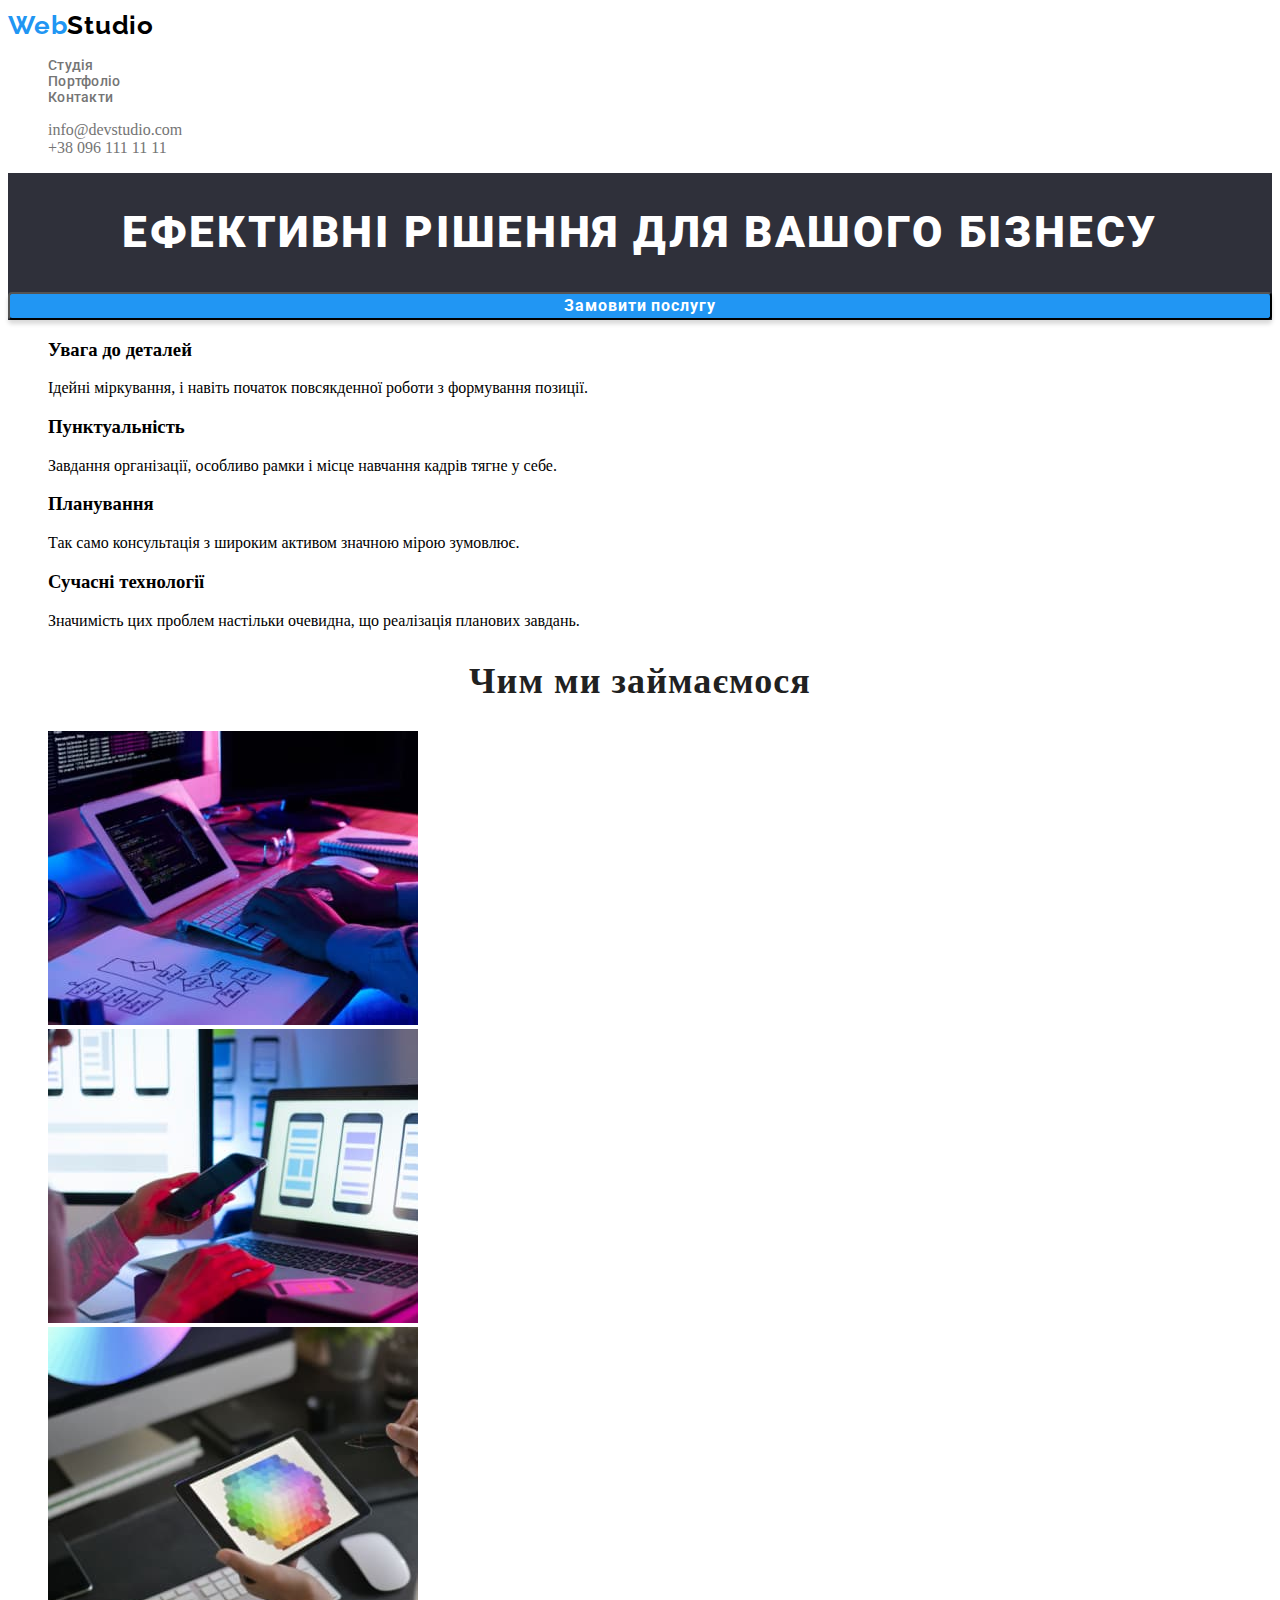
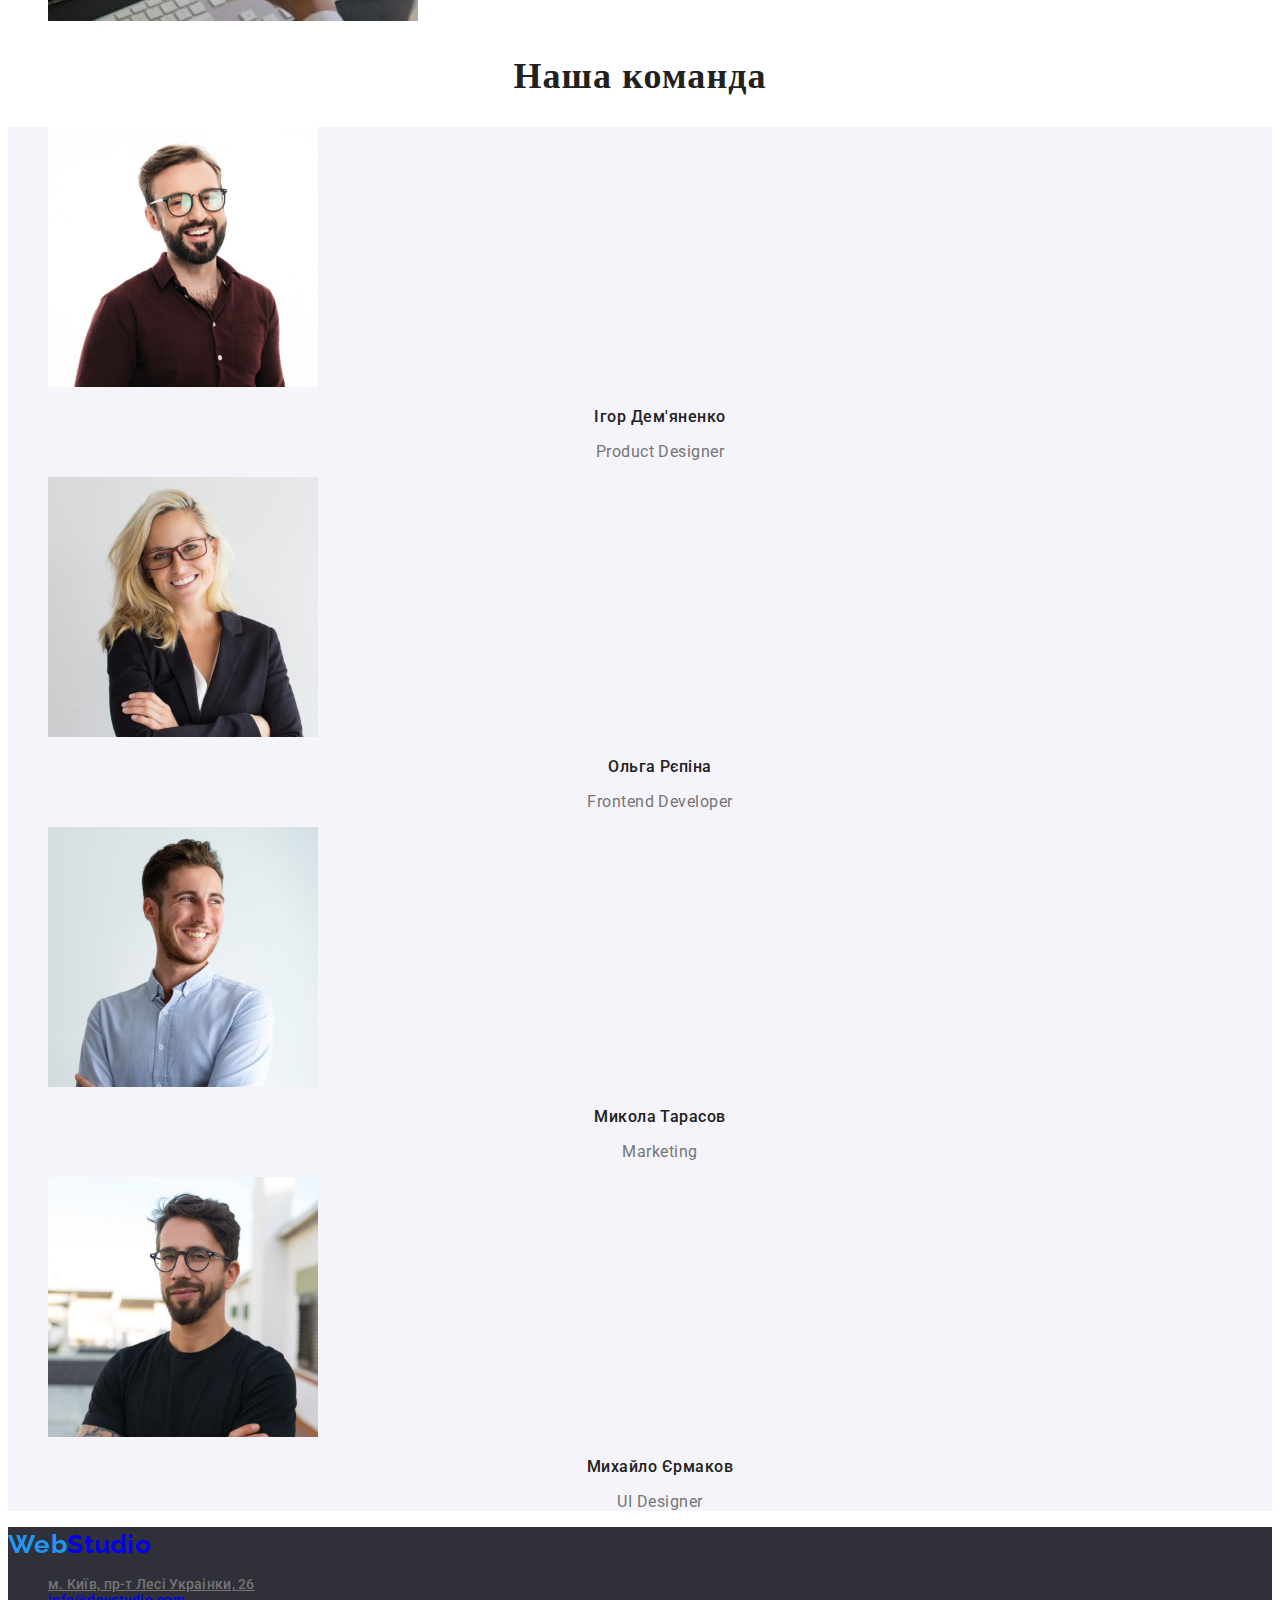
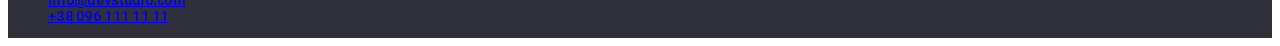
<file: index.html>
<!DOCTYPE html>
<html lang="uk">
  <head>
    <meta charset="UTF-8" />
    <title>WebStudio</title>
    <link rel="stylesheet" href="./css/styles.css" />
    <link rel="preconnect" href="https://fonts.googleapis.com" />
    <link rel="preconnect" href="https://fonts.gstatic.com" crossorigin />
    <link
      href="https://fonts.googleapis.com/css2?family=Raleway:wght@700&family=Roboto:wght@400;500;700;900&display=swap"
      rel="stylesheet"
    />
  </head>
  <body>
    <!--header-->
    <header class="main-header">
      <nav class="nav-header">
        <a class="page-logo" href="./index.html">
          <span class="logo">Web</span><span class="second-logo-header">Studio</span></a
        >

        <ul class="menu-nav list">
          <li class="menu-item">
            <a class="link current" href="#studio">Студія</a>
          </li>
          <li class="menu-item">
            <a class="link" href="./portfolio.html">Портфоліо</a>
          </li>
          <li class="menu-item">
            <a class="link" href="#kontacts">Контакти</a>
          </li>
        </ul>
      </nav>
      <ul class="menu-list, link">
        <li class="menu-item">
          <a class="mail-link, link" href="mailto:info@devstudio.com"
            >info@devstudio.com</a
          >
        </li>
        <li class="menu-item, link, list">
          <a class="contact-tel-number, link" href="tel:+380961111111"
            >+38 096 111 11 11</a
          >
        </li>
      </ul>
    </header>

    <main class="main-menu">
      <section class="main-section">
        <h1 class="main-title">Ефективні рішення для вашого бізнесу</h1>
        <button class="modal-open-button" type="button">
          Замовити послугу
        </button>
      </section>
      <section class="about-us">
        <h2 class="visually-hidden">Наші особливості</h2>
        <ul class="list">
          <li class="list">
            <h3 class="type-about, list">Увага до деталей</h3>
            <p class="info-about">
              Ідейні міркування, і навіть початок повсякденної роботи з
              формування позиції.
            </p>
          </li>
          <li>
            <h3 class="type-about, list">Пунктуальність</h3>
            <p class="info-about">
              Завдання організації, особливо рамки і місце навчання кадрів тягне
              у себе.
            </p>
          </li>
          <li>
            <h3 class="type-about, list">Планування</h3>
            <p class="info-about">
              Так само консультація з широким активом значною мірою зумовлює.
            </p>
          </li>
          <li>
            <h3 class="type-about, list">Сучасні технології</h3>
            <p class="info-about">
              Значимість цих проблем настільки очевидна, що реалізація планових
              завдань.
            </p>
          </li>
        </ul>
      </section>
      <section class="our-specification">
        <h2 class="second-tittle">Чим ми займаємося</h2>
        <ul class="list">
          <li>
            <img
              class="photo-description, list"
              src="./img/img-1.jpg"
              alt="Робочий процес написання коду"
              width="370"
            />
          </li>
          <li>
            <img
              class="photo-description, list"
              src="./img/img-2.jpg"
              alt="Робочий процес дизайн"
              width="370"
            />
          </li>
          <li>
            <img
              class="photo-description, list"
              src="./img/img-3.jpg"
              alt="Робочий процес візуальне оформлення"
              width="370"
            />
          </li>
        </ul>
      </section>
      <section>
        <h2 class="second-tittle">Наша команда</h2>
        <ul class="our-employees">
          <li class="list">
            <img
              class="portrait-teammates"
              src="./img/our_team/igor_demoanenko.jpg"
              alt="Портрет Ігоря Дем'яненка"
              width="270"
              height="260"
            />
            <h3 class="employees">Ігор Дем'яненко</h3>
            <p class="profession">Product Designer</p>
          </li>

          <li class="list">
            <img
              class="portrait-teammates"
              src="./img/our_team/olga_repina.jpg"
              alt="Портрет Ольги Рєпіної"
              width="270"
              height="260"
            />
            <h3 class="employees">Ольга Рєпіна</h3>
            <p class="profession">Frontend Developer</p>
          </li>

          <li class="list">
            <img
              class="portrait-teammates"
              src="./img/our_team/mikola_tarasov.jpg"
              alt="Портрет Миколи Тарасова"
              width="270"
              height="260"
            />
            <h3 class="employees">Микола Тарасов</h3>
            <p class="profession">Marketing</p>
          </li>

          <li class="list">
            <img
              class="portrait-teammates"
              src="./img/our_team/mikhailo_jermakov.jpg"
              alt="Портрет Михайла Єрмакова"
              width="270"
              height="260"
            />
            <h3 class="employees">Михайло Єрмаков</h3>
            <p class="profession">UI Designer</p>
          </li>
        </ul>
      </section>
    </main>
    <footer class="footer-menu menu-nav">
      <nav class="nav-footer">
        <a class="page-logo" href="./index.html">
          <span class="logo">Web</span><span class="second-logo-footer">Studio</span></a
        >
      <ul class="menu-item link">
        <li class="list">
          <a
            class="location"
            href="https://goo.gl/maps/CPtrU1FHBa2aNyZL9"
            target="_blank"
            rel="noopener noreferrer nofollow"
            >м. Київ, пр-т Лесі Украінки, 26</a
          >
        </li>
        <li class="link">
          <a class="mail-link, list" href="mailto:info@devstudio.com"
            >info@devstudio.com</a
          >
        </li>
        <li class="link, list">
          <a class="contact-tel-number" href="tel:+380961111111"
            >+38 096 111 11 11</a
          >
        </li>
      </ul>
    </footer>
  </body>
</html>
</file>
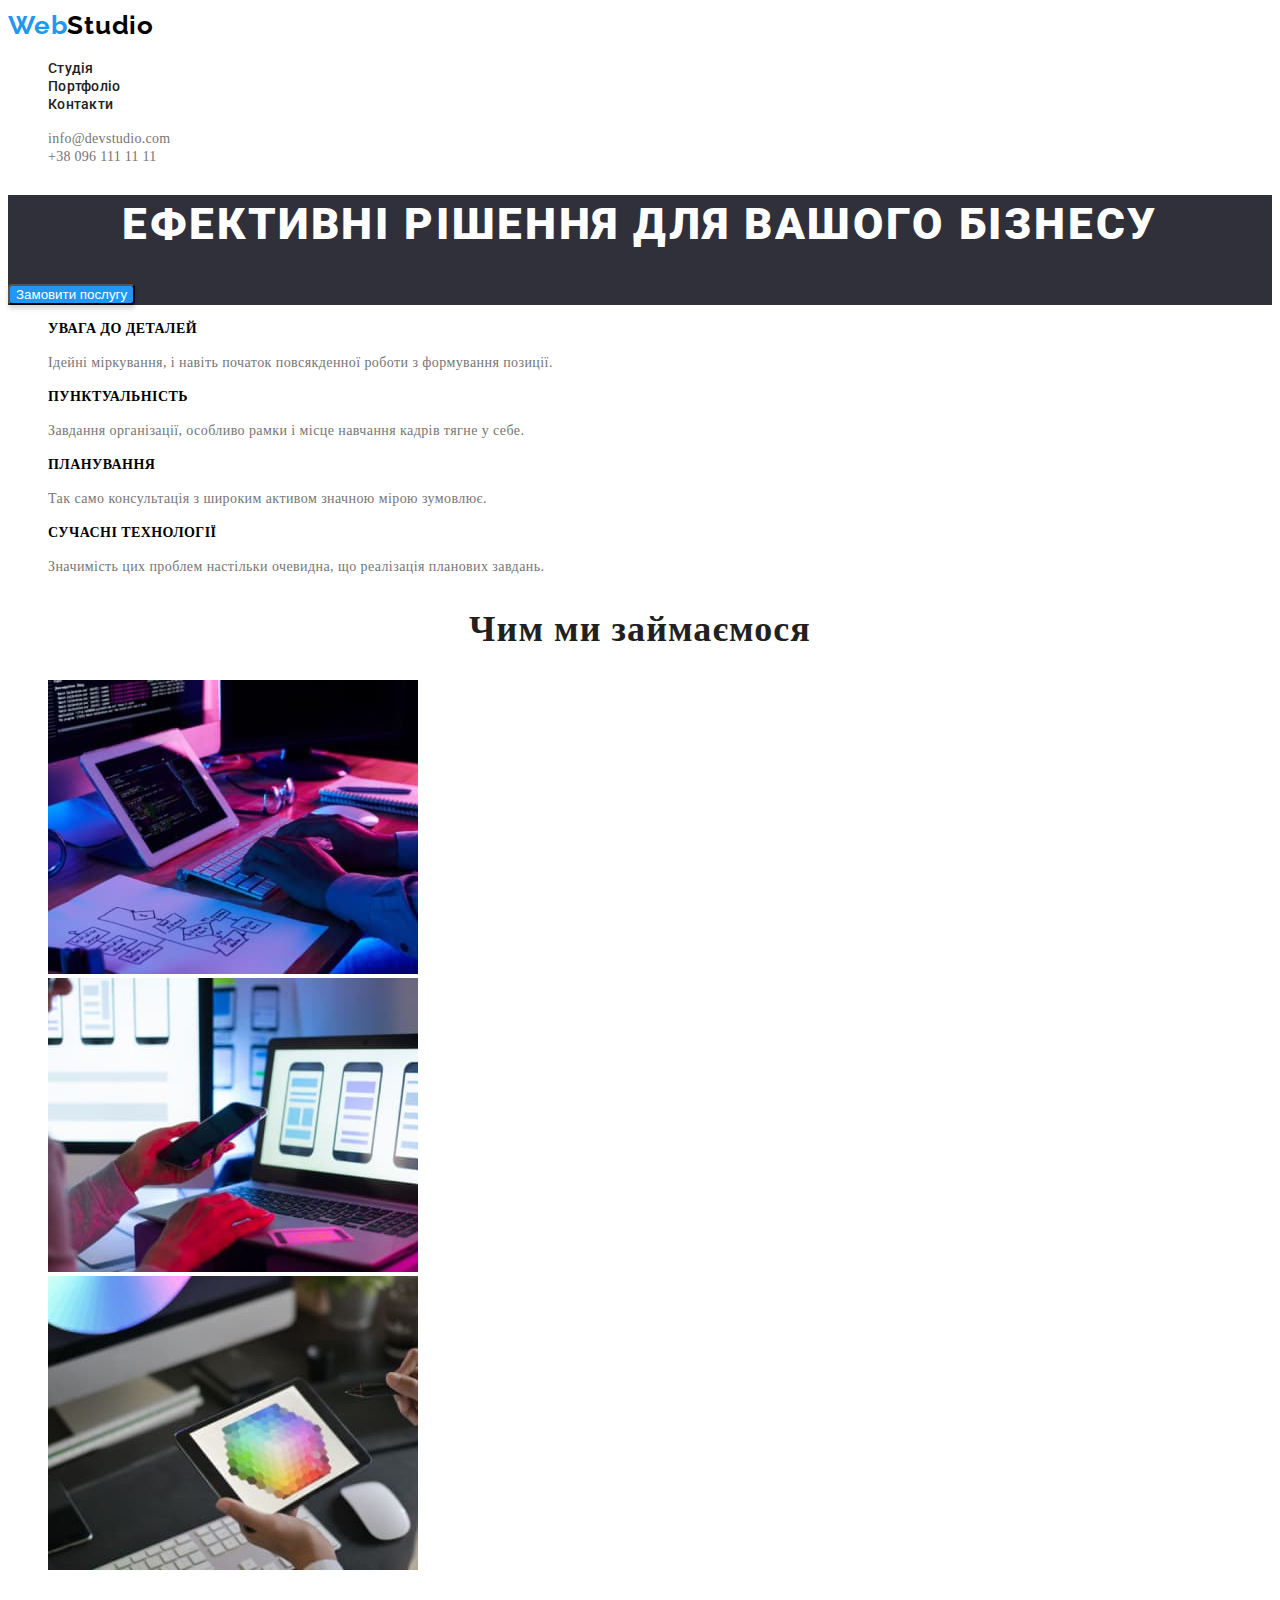
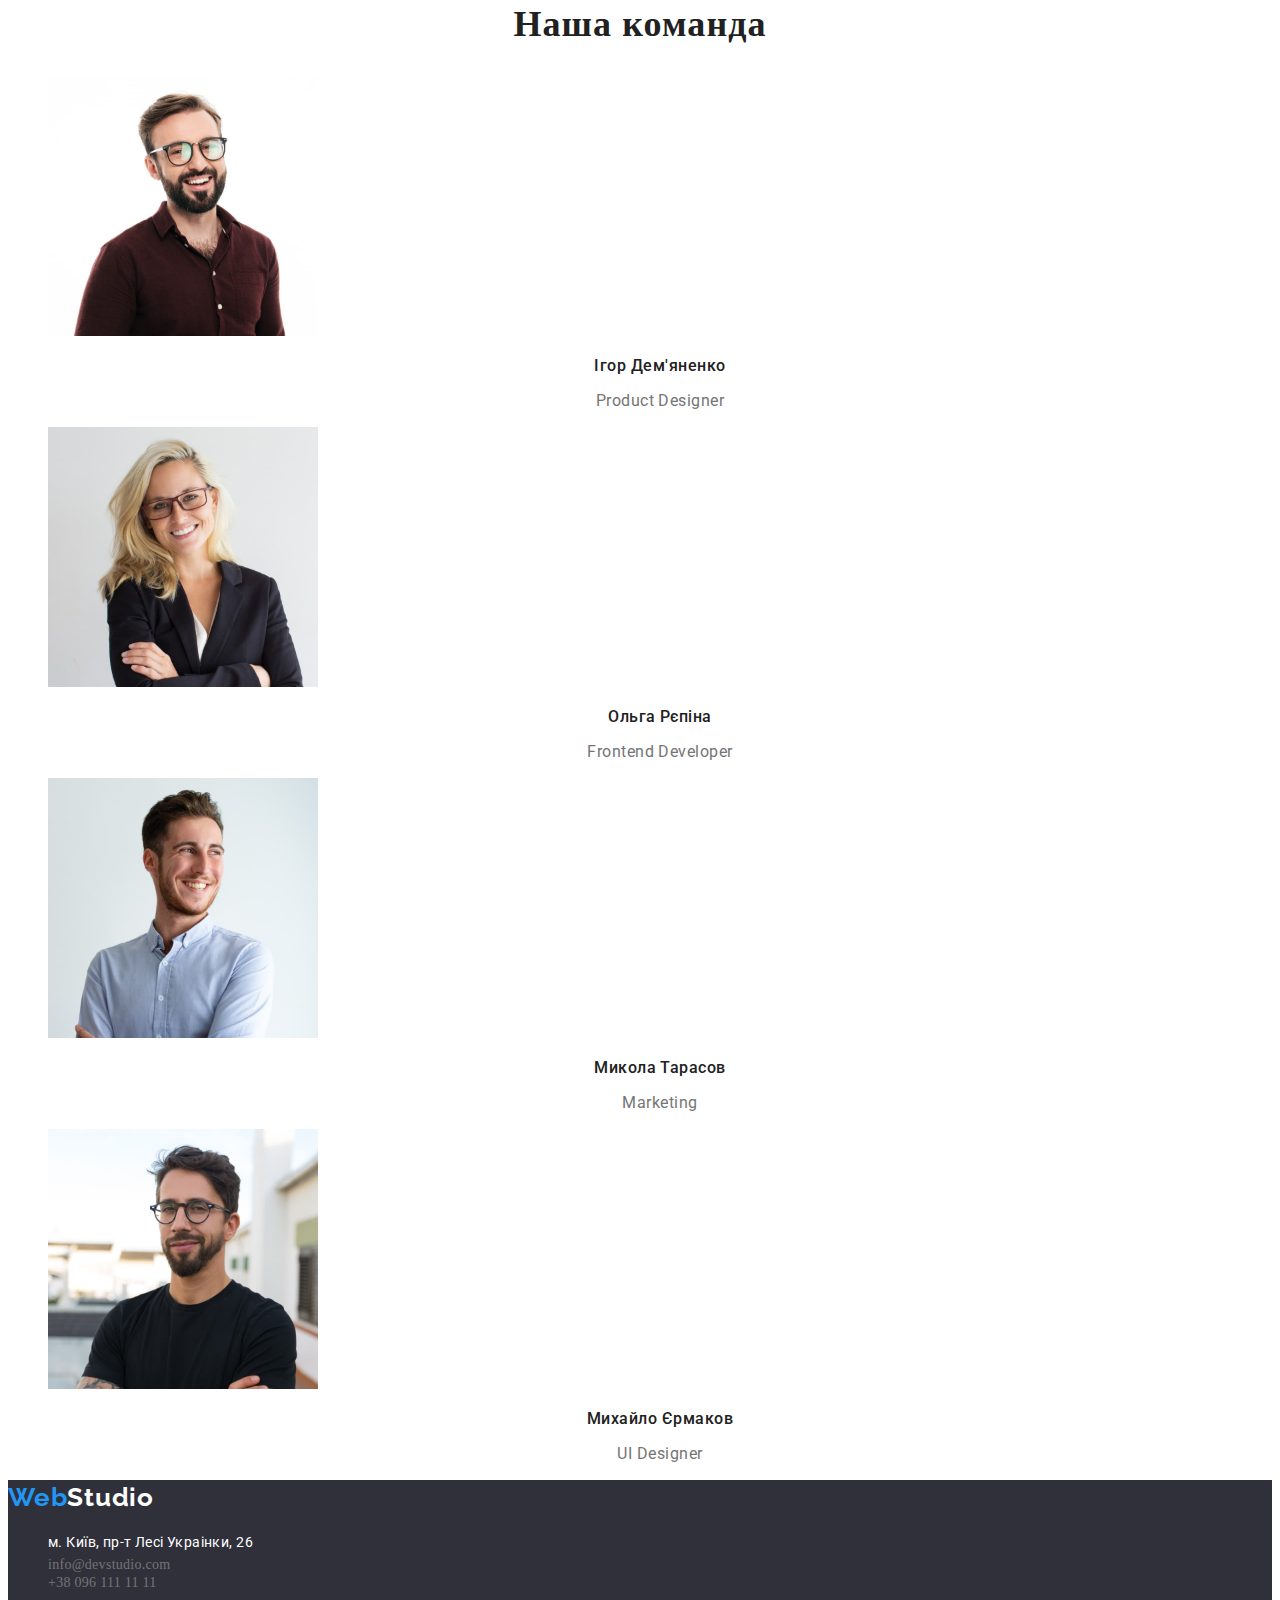
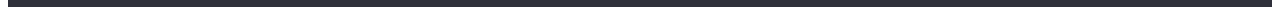
<file: homework1/index.html>
<!DOCTYPE html>
<html lang="uk">
  <head>
    <meta charset="UTF-8" />
    <title>WebStudio</title>
    <link rel="preconnect" href="https://fonts.googleapis.com" />
    <link rel="preconnect" href="https://fonts.gstatic.com" crossorigin />
    <link
      href="https://fonts.googleapis.com/css2?family=Raleway:wght@700&family=Roboto:wght@400;500;700;900&display=swap"
      rel="stylesheet"
    />
    <link rel="stylesheet" href="./css/styles.css" />
  </head>
  <body>
    <!--header-->
    <header class="main-header">
      <nav class="nav-header">
        <a class="page-logo" href="./index.html">
          <span class="logo">Web</span><span class="second-logo-header">Studio</span></a
        >

        <ul class="list">
          <li class="menu-item">
            <a class="link menu-nav" href="./index.html">Студія</a>
          </li>
          <li class="menu-item">
            <a class="link menu-nav current" href="./portfolio.html">Портфоліо</a>
          </li>
          <li class="menu-item">
            <a class="link menu-nav" href="#kontacts">Контакти</a>
          </li>
        </ul>
      </nav>
      <ul class="link">
        <li class="menu-item">
          <a class="mail-link link" href="mailto:info@devstudio.com"
            >info@devstudio.com</a
          >
        </li>
        <li class="menu-item link list">
          <a class="mail-link link" href="tel:+380961111111"
            >+38 096 111 11 11</a
          >
        </li>
      </ul>
    </header>

    <main class="main-menu">
      <section class="main-section">
        <h1 class="main-title">Ефективні рішення для вашого бізнесу</h1>
        <button class="modal-open-button" type="button">
          Замовити послугу
        </button>
      </section>
      <section class="about-us">
        <h2 class="visually-hidden">Наші особливості</h2>
        <ul class="list">
          <li class="list">
            <h3 class="type-about list">Увага до деталей</h3>
            <p class="info-about">
              Ідейні міркування, і навіть початок повсякденної роботи з
              формування позиції.
            </p>
          </li>
          <li>
            <h3 class="type-about list">Пунктуальність</h3>
            <p class="info-about">
              Завдання організації, особливо рамки і місце навчання кадрів тягне
              у себе.
            </p>
          </li>
          <li>
            <h3 class="type-about list">Планування</h3>
            <p class="info-about">
              Так само консультація з широким активом значною мірою зумовлює.
            </p>
          </li>
          <li>
            <h3 class="type-about list">Сучасні технології</h3>
            <p class="info-about">
              Значимість цих проблем настільки очевидна, що реалізація планових
              завдань.
            </p>
          </li>
        </ul>
      </section>
      <section class="our-specification">
        <h2 class="second-tittle">Чим ми займаємося</h2>
        <ul class="list">
          <li class="photo-back">
            <img
              class="photo-description list"
              src="./img/img-1.jpg"
              alt="Робочий процес написання коду"
              width="370"
            />
          </li>
          <li class="photo-back">
            <img
              class="photo-description list"
              src="./img/img-2.jpg"
              alt="Робочий процес дизайн"
              width="370"
            />
          </li>
          <li class="photo-back">
            <img
              class="photo-description list"
              src="./img/img-3.jpg"
              alt="Робочий процес візуальне оформлення"
              width="370"
            />
          </li>
        </ul>
      </section>
      <section>
        <h2 class="second-tittle">Наша команда</h2>
        <ul class="our-employees">
          <li class="list">
            <img
              class="portrait-teammates"
              src="./img/our_team/igor_demoanenko.jpg"
              alt="Портрет Ігоря Дем'яненка"
              width="270"
              height="260"
            />
            <h3 class="employees">Ігор Дем'яненко</h3>
            <p class="profession">Product Designer</p>
          </li>

          <li class="list">
            <img
              class="portrait-teammates"
              src="./img/our_team/olga_repina.jpg"
              alt="Портрет Ольги Рєпіної"
              width="270"
              height="260"
            />
            <h3 class="employees">Ольга Рєпіна</h3>
            <p class="profession">Frontend Developer</p>
          </li>

          <li class="list">
            <img
              class="portrait-teammates"
              src="./img/our_team/mikola_tarasov.jpg"
              alt="Портрет Миколи Тарасова"
              width="270"
              height="260"
            />
            <h3 class="employees">Микола Тарасов</h3>
            <p class="profession">Marketing</p>
          </li>

          <li class="list">
            <img
              class="portrait-teammates"
              src="./img/our_team/mikhailo_jermakov.jpg"
              alt="Портрет Михайла Єрмакова"
              width="270"
              height="260"
            />
            <h3 class="employees">Михайло Єрмаков</h3>
            <p class="profession">UI Designer</p>
          </li>
        </ul>
      </section>
    </main>
    <footer class="footer-menu">
        <a class="page-logo" href="./index.html">
          <span class="logo">Web</span><span class="second-logo-footer">Studio</span></a
        >
      <ul class="list">
        <li class="">
          <a
            class="location link"
            href="https://goo.gl/maps/CPtrU1FHBa2aNyZL9"
            target="_blank"
            rel="noopener noreferrer nofollow"
            >м. Київ, пр-т Лесі Украінки, 26</a
          >
        </li>
        <li class="">
          <a class="mail-link link" href="mailto:info@devstudio.com"
            >info@devstudio.com</a
          >
        </li>
        <li class="menu-item">
          <a class="mail-link link" href="tel:+380961111111"
            >+38 096 111 11 11</a
          >
        </li>
      </ul>
    </footer>
  </body>
</html>
</file>
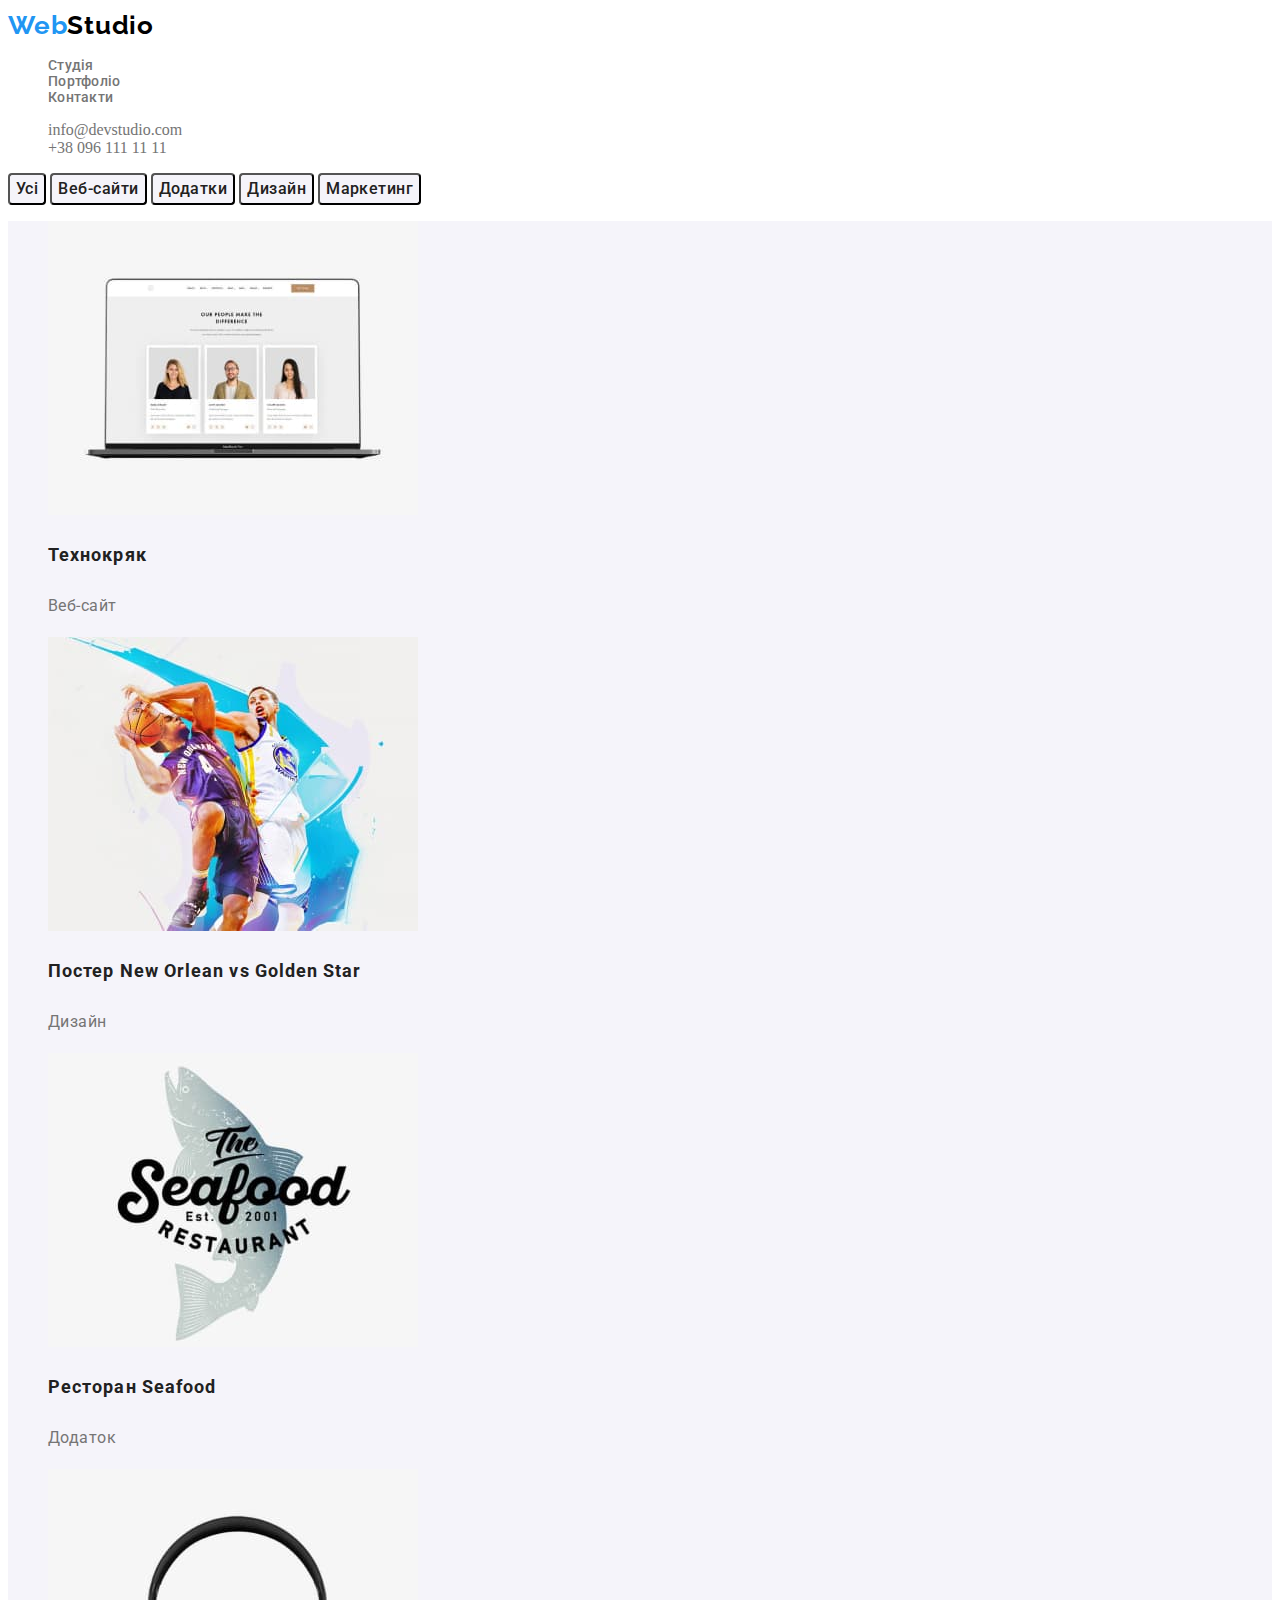
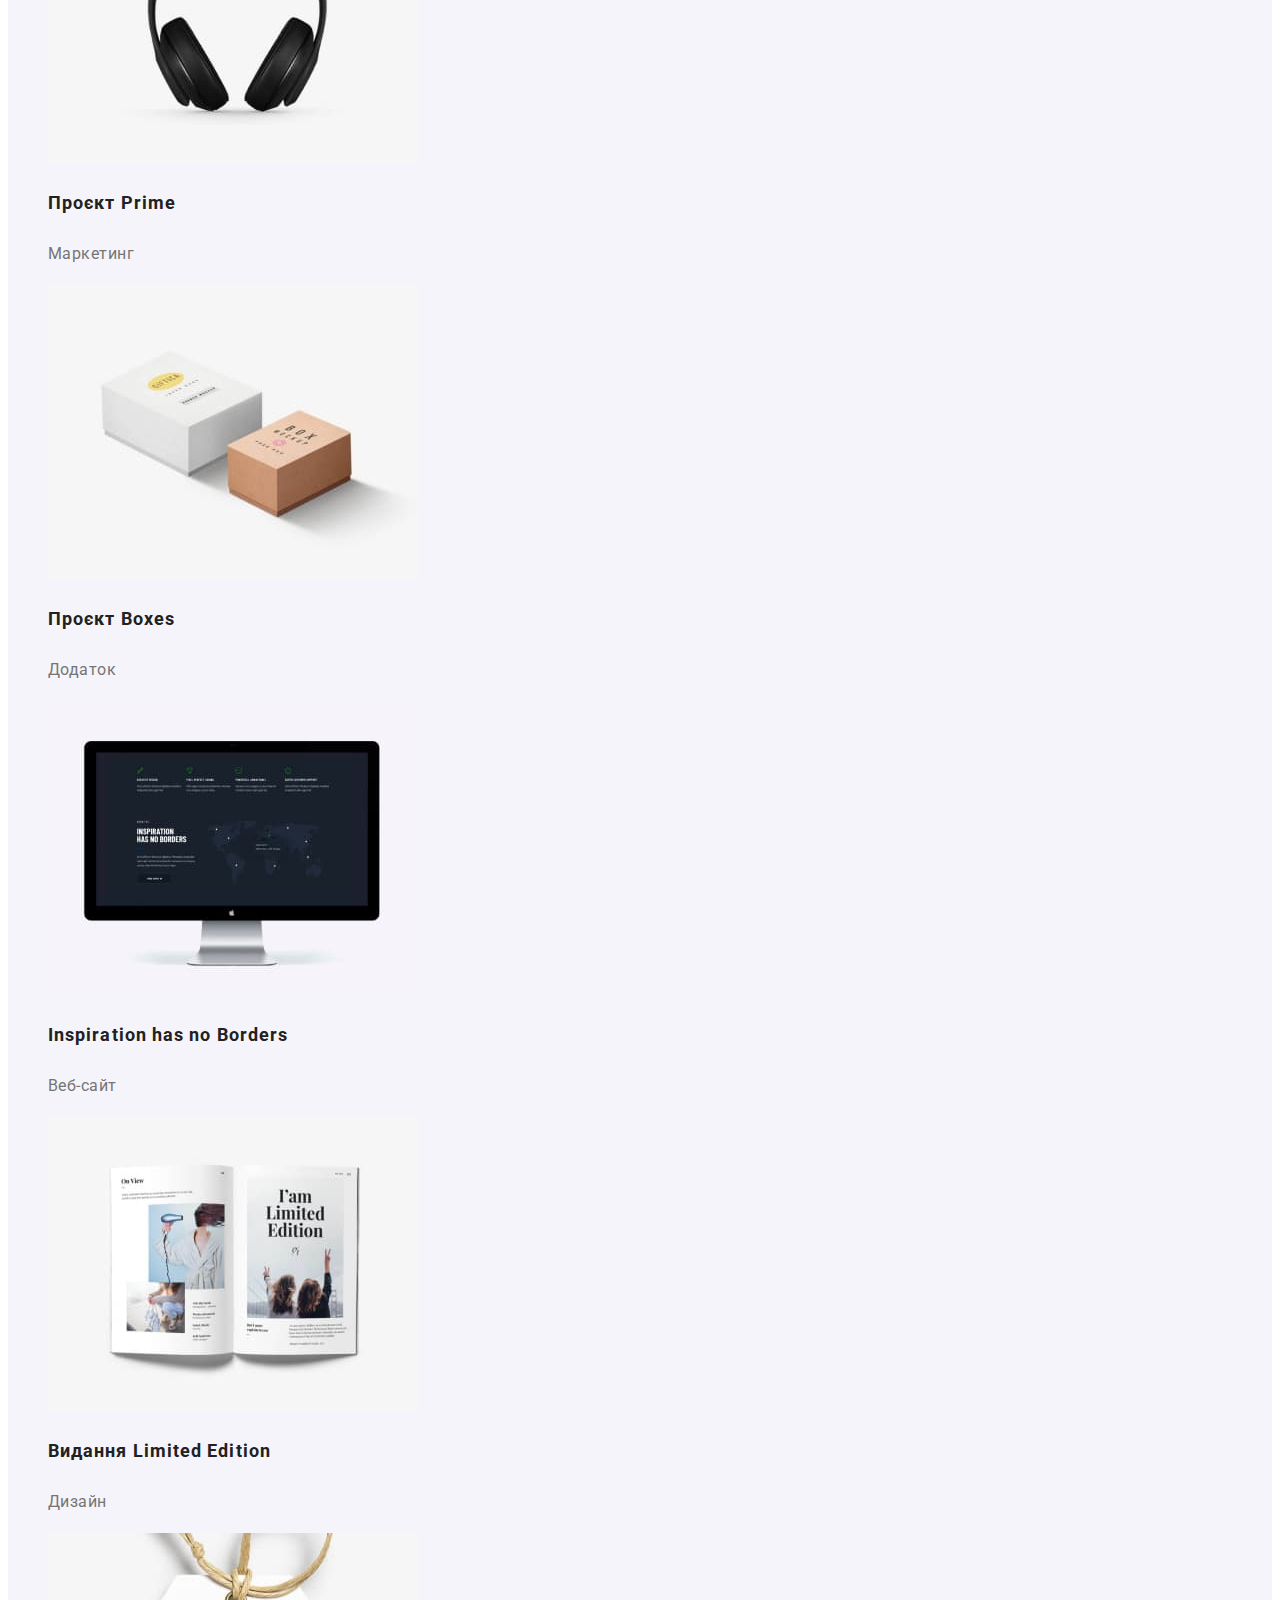
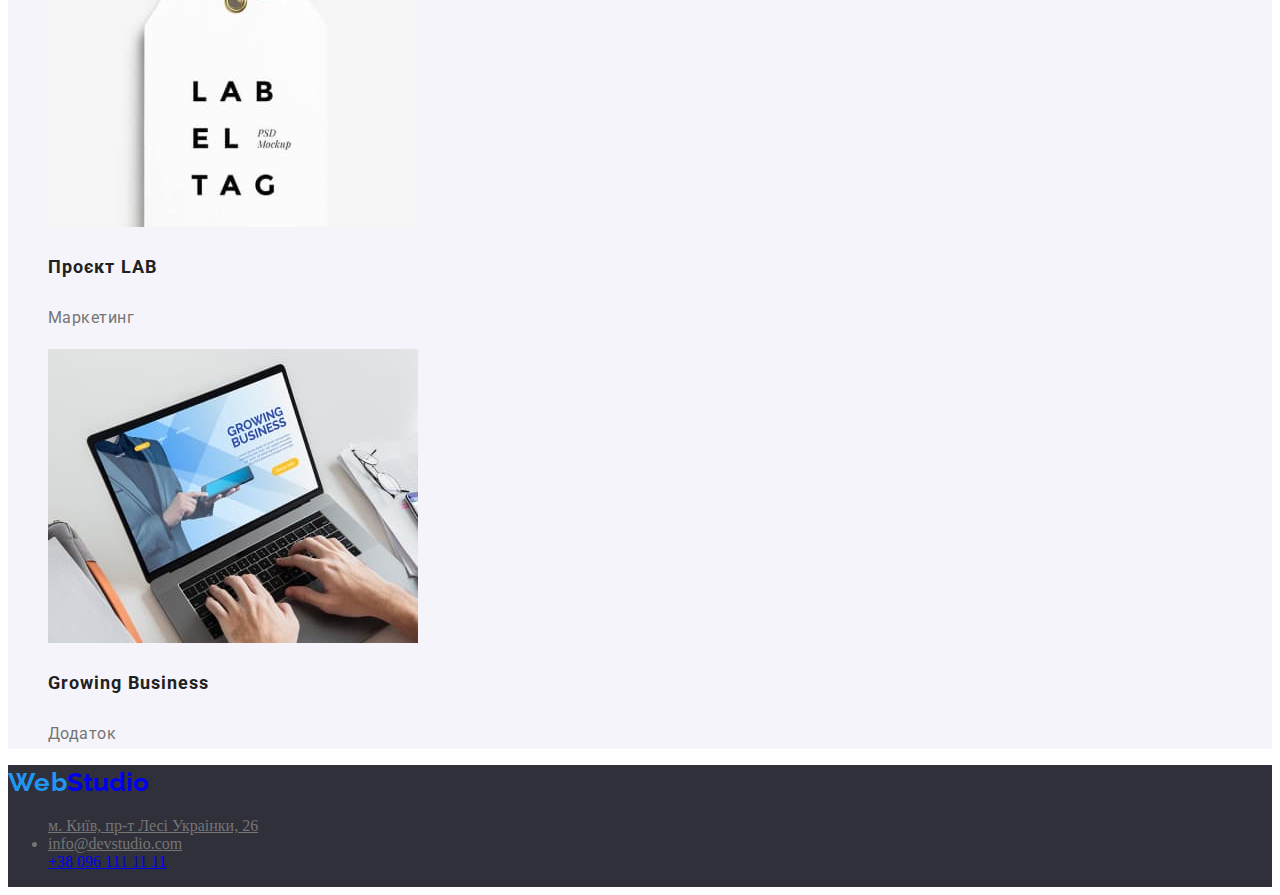
<file: portfolio.html>
<!DOCTYPE html>
<html lang="uk">
<head>
    <meta charset="UTF-8">
    <meta http-equiv="X-UA-Compatible" content="IE=edge">
    <meta name="viewport" content="width=device-width, initial-scale=1.0">
    <title>Portfolio</title>
    <link rel="stylesheet" href="./css/styles.css" />
    <link rel="preconnect" href="https://fonts.googleapis.com" />
    <link rel="preconnect" href="https://fonts.gstatic.com" crossorigin />
    <link
      href="https://fonts.googleapis.com/css2?family=Raleway:wght@700&family=Roboto:wght@400;500;700;900&display=swap"
      rel="stylesheet"
    />
</head>
<body>
     <!--header-->
     <header class="main-header">
        <nav class="nav-header">
          <a class="page-logo" href="./index.html">
            <span class="logo">Web</span><span class="second-logo-header">Studio</span></a
          >
  
          <ul class="menu-nav list">
            <li class="menu-item">
              <a class="link" href="./index.html">Студія</a>
            </li>
            <li class="menu-item">
              <a class="link current" href="./portfolio.html">Портфоліо</a>
            </li>
            <li class="menu-item">
              <a class="link" href="#kontacts">Контакти</a>
            </li>
          </ul>
        </nav>
        <ul class="menu-list, link">
          <li class="menu-item">
            <a class="mail-link, link" href="mailto:info@devstudio.com"
              >info@devstudio.com</a
            >
          </li>
          <li class="menu-item, link, list">
            <a class="contact-tel-number, link" href="tel:+380961111111"
              >+38 096 111 11 11</a
            >
          </li>
        </ul>
      </header>
<main>
<button class="nav-button" type="button">Усі</button>
<button class="nav-button" type="button">Веб-сайти</button>
<button class="nav-button" type="button">Додатки</button>
<button class="nav-button" type="button">Дизайн</button>
<button class="nav-button" type="button">Маркетинг</button>

<section>
<ul class="list our-employees">
<li class="">
<img class="img" src="./img/portfolio/portfolio-1.jpg" alt="Технокряк">
<h3 class="class-title">Технокряк</h3>
<p class="descr">Веб-сайт</p>
</li>
<li>
<img class="img" src="./img/portfolio/portfolio-2.jpg" alt="Постер New Orlean vs Golden Star">
<h3 class="class-title">Постер New Orlean vs Golden Star</h3>
<p class="descr">Дизайн</p>
</li>
<li>
<img class="img" src="./img/portfolio/portfolio-3.jpg" alt="Ресторан Seafood">
<h3 class="class-title">Ресторан Seafood</h3>
<p class="descr">Додаток</p>
</li>
<li>
<img class="img" src="./img/portfolio/portfolio-4.jpg" alt="Навушники">
<h3 class="class-title">Проєкт Prime</h3>
<p class="descr">Маркетинг</p>
</li>
<li>
<img class="img" src="./img/portfolio/portfolio-5.jpg" alt="Коробки">
<h3 class="class-title">Проєкт Boxes</h3>
<p class="descr">Додаток</p>
</li>
<li>
<img class="img" src="./img/portfolio/portfolio-6.jpg" alt="Комп'ютер з картою світу">
<h3 class="class-title">Inspiration has no Borders</h3>
<p class="descr">Веб-сайт</p>
</li>
<li>
<img class="img" src="./img/portfolio/portfolio-7.jpg" alt="Відкрита книга">
<h3 class="class-title">Видання Limited Edition</h3>
<p class="descr">Дизайн</p>
</li>
<li>
<img class="img" src="./img/portfolio/portfolio-8.jpg" alt="Бірка">
<h3 class="class-title">Проєкт LAB</h3>
<p class="descr">Маркетинг</p>
</li>
<li>
<img class="img" src="./img/portfolio/portfolio-9.jpg" alt="Робота на ноутбуці">
<h3 class="class-title">Growing Business</h3>
<p class="descr">Додаток</p>
</li>
</ul>

</section>

</main>

</body>
<footer class="footer-menu">
    <nav class="nav-header">
        <a class="page-logo" href="./index.html">
          <span class="logo">Web</span><span class="second-logo-footer">Studio</span></a
        >
    <ul>
      <li class="link, list">
        <a
          class="location"
          href="https://goo.gl/maps/CPtrU1FHBa2aNyZL9"
          target="_blank"
          rel="noopener noreferrer nofollow"
          >м. Київ, пр-т Лесі Украінки, 26</a
        >
      </li>
      <li class="link">
        <a class="mail-link list" href="mailto:info@devstudio.com"
          >info@devstudio.com</a
        >
      </li>
      <li class="link, list">
        <a class="contact-tel-number" href="tel:+380961111111"
          >+38 096 111 11 11</a
        >
      </li>
    </ul>
  </footer>
</html>
</file>
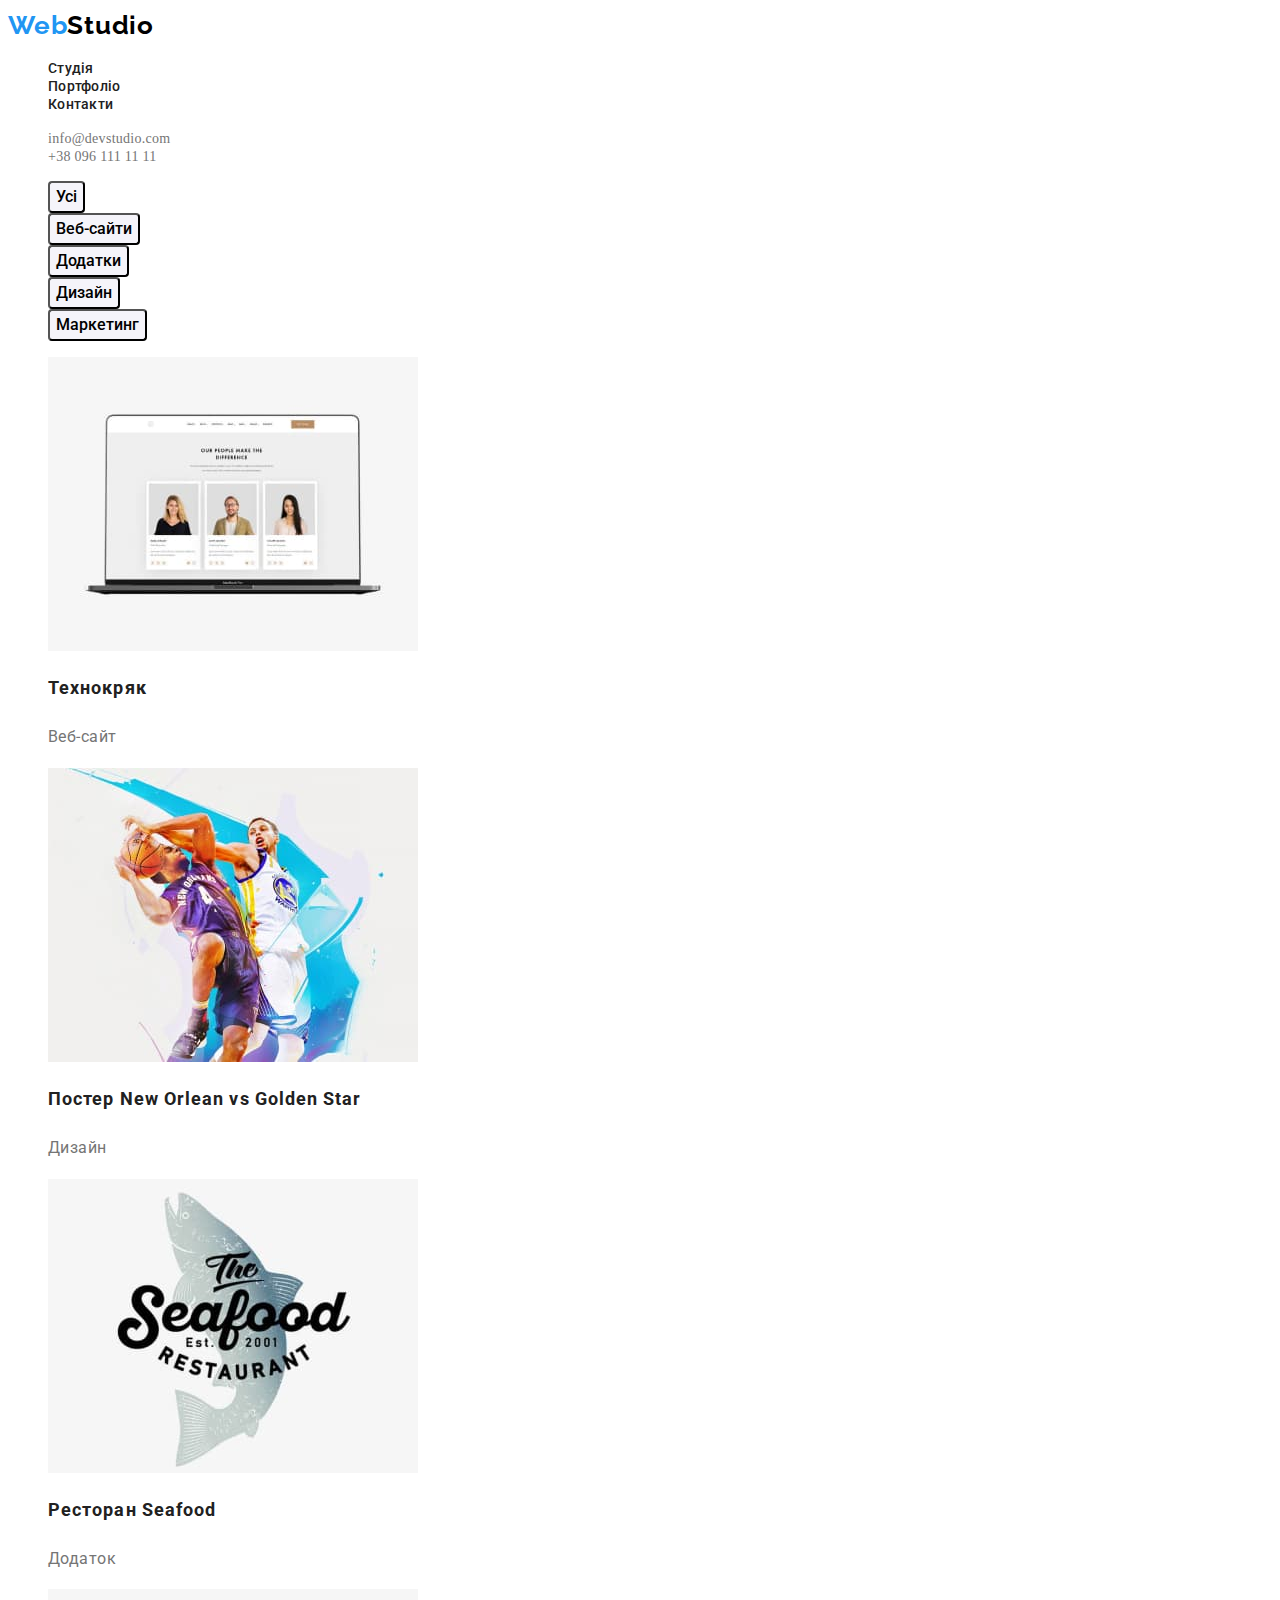
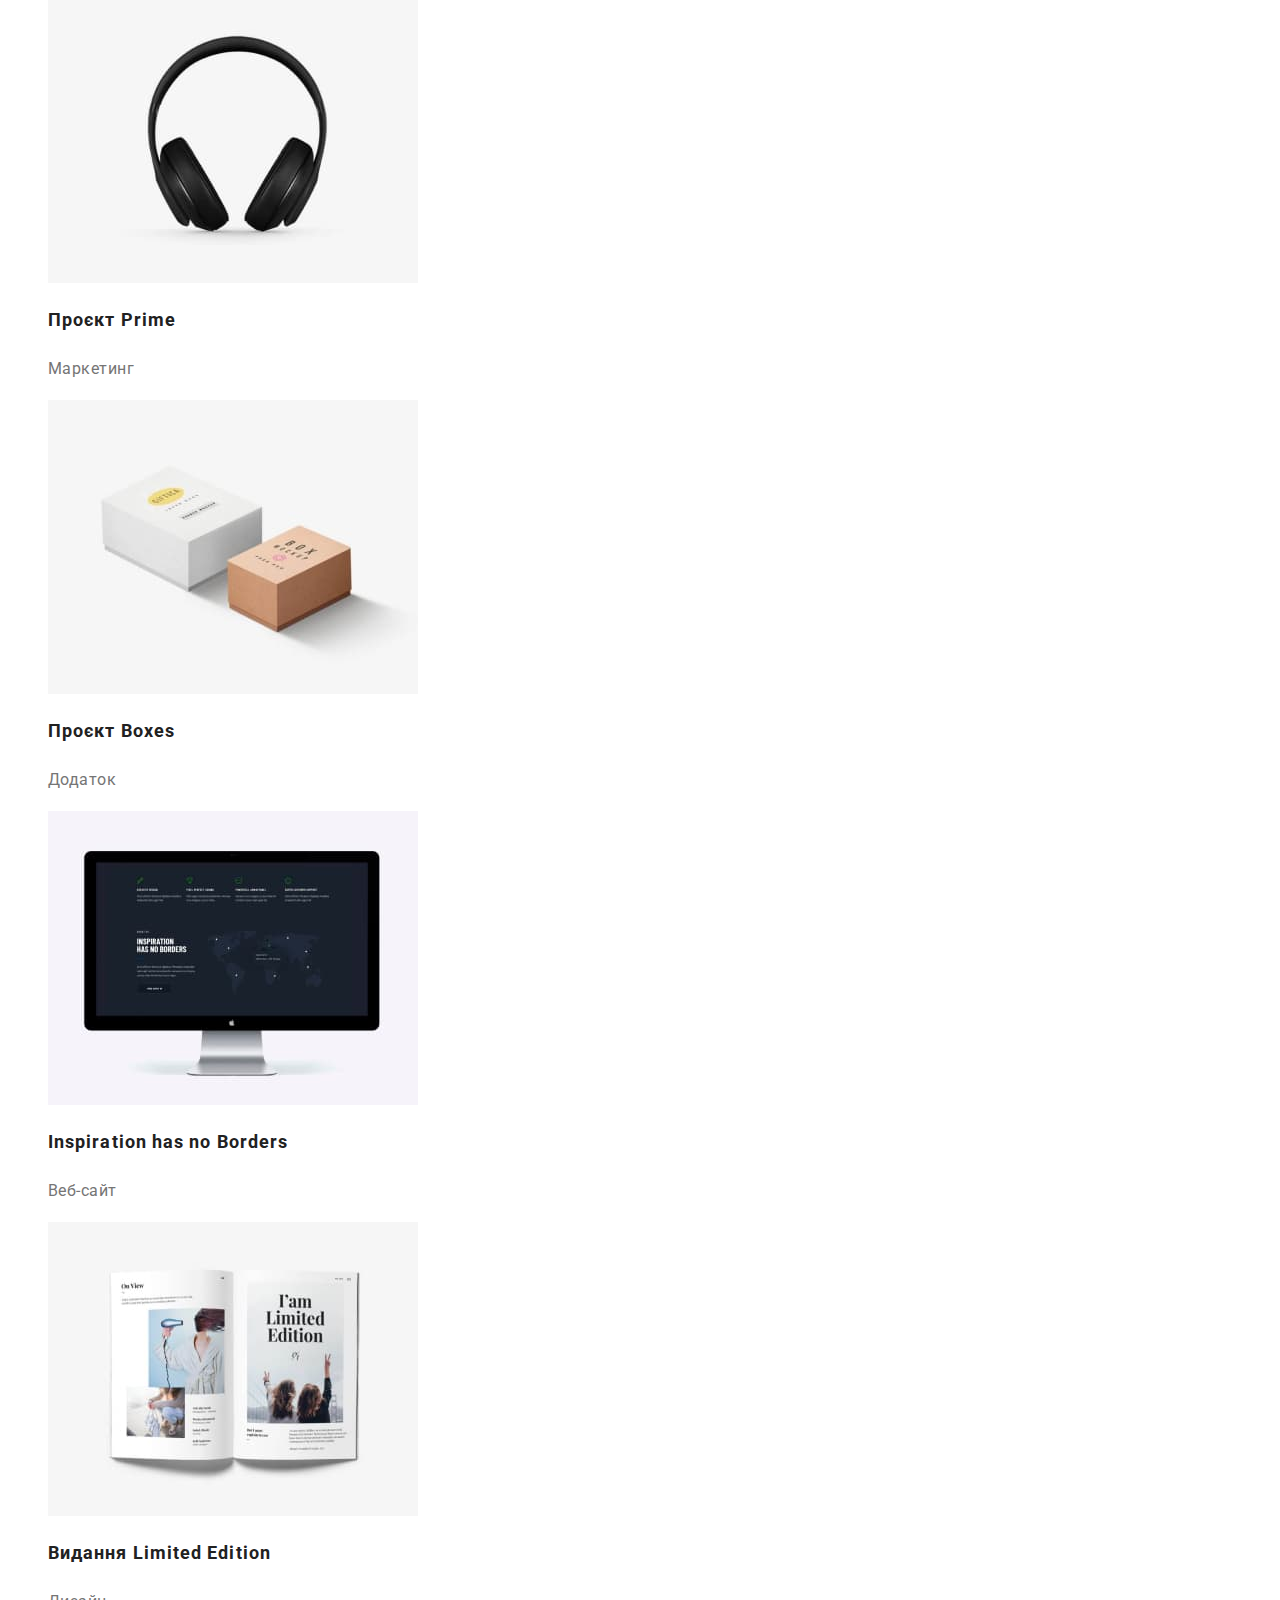
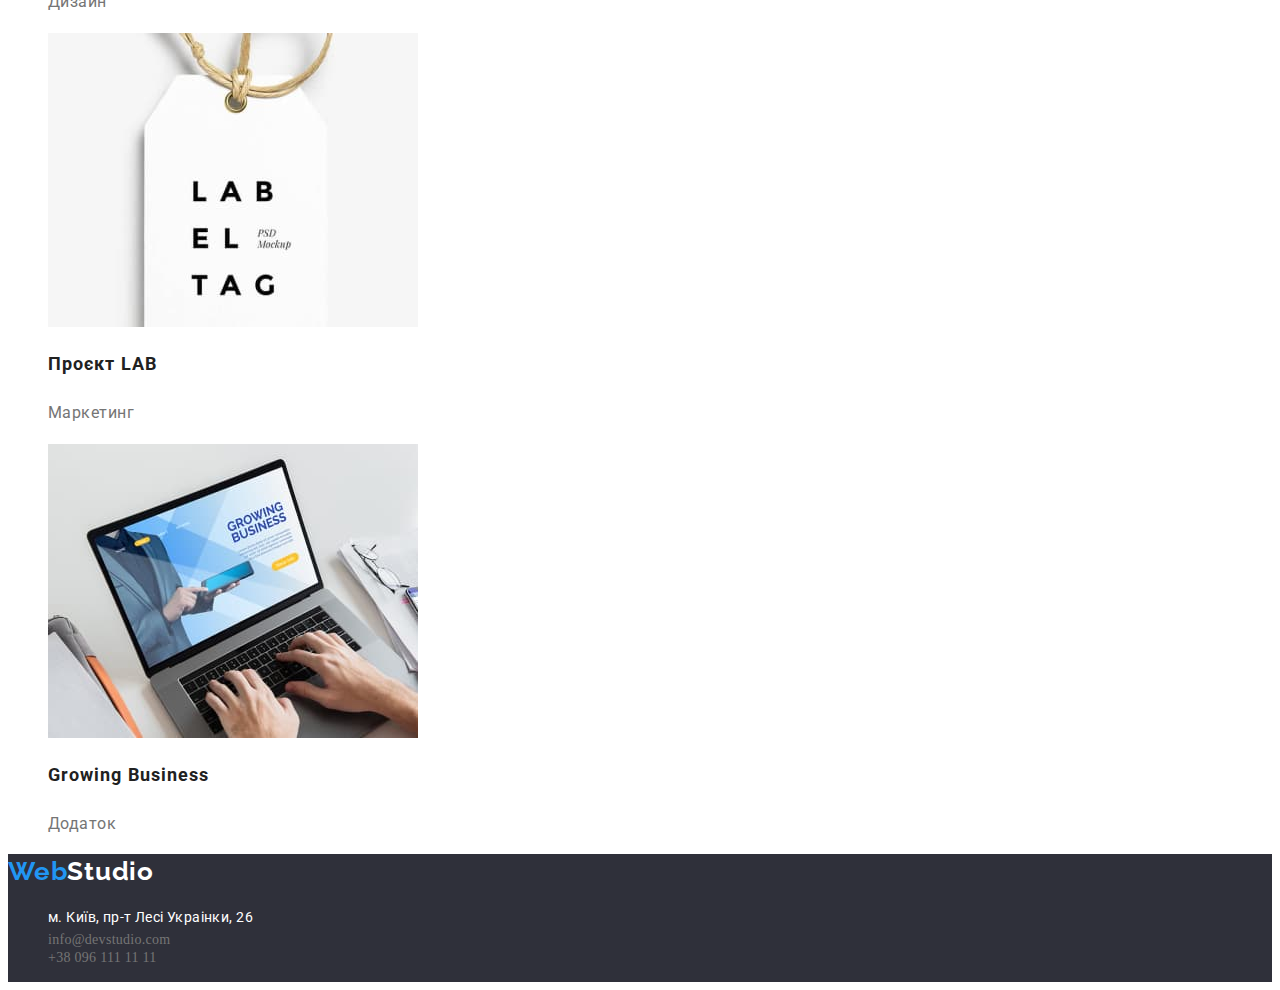
<file: homework1/portfolio.html>
<!DOCTYPE html>
<html lang="uk">
<head>
    <meta charset="UTF-8">
    <meta http-equiv="X-UA-Compatible" content="IE=edge">
    <meta name="viewport" content="width=device-width, initial-scale=1.0">
    <title>Portfolio</title>
    <link rel="preconnect" href="https://fonts.googleapis.com" />
    <link rel="preconnect" href="https://fonts.gstatic.com" crossorigin />
    <link
      href="https://fonts.googleapis.com/css2?family=Raleway:wght@700&family=Roboto:wght@400;500;700;900&display=swap"
      rel="stylesheet"
    />
    <link rel="stylesheet" href="./css/styles.css" />
</head>
<body>
     <!--header-->
     <header class="main-header">
      <nav class="nav-header">
        <a class="page-logo" href="./index.html">
          <span class="logo">Web</span><span class="second-logo-header">Studio</span></a
        >

        <ul class="list">
          <li class="menu-item">
            <a class="link menu-nav" href="./index.html">Студія</a>
          </li>
          <li class="menu-item">
            <a class="link menu-nav current" href="./portfolio.html">Портфоліо</a>
          </li>
          <li class="menu-item">
            <a class="link menu-nav" href="#kontacts">Контакти</a>
          </li>
        </ul>
      </nav>
      <ul class="link">
        <li class="menu-item">
          <a class="mail-link link" href="mailto:info@devstudio.com"
            >info@devstudio.com</a
          >
        </li>
        <li class="menu-item link list">
          <a class="mail-link link" href="tel:+380961111111"
            >+38 096 111 11 11</a
          >
        </li>
      </ul>
    </header>
<main>
  <section>
    <h1 class="visually-hidden">Portfolio</h1>
    <ul class="list">
<li><button class="nav-button" type="button">Усі</button></li>
<li><button class="nav-button" type="button">Веб-сайти</button></li>
<li><button class="nav-button" type="button">Додатки</button></li>
<li><button class="nav-button" type="button">Дизайн</button></li>
<li><button class="nav-button" type="button">Маркетинг</button></li>
    </ul>


<ul class="list our-employees">
<li class="">
<img class="img" src="./img/portfolio/portfolio-1.jpg" alt="Технокряк">
<h2 class="class-title">Технокряк</h3>
<p class="descr">Веб-сайт</p>
</li>
<li>
<img class="img" src="./img/portfolio/portfolio-2.jpg" alt="Постер New Orlean vs Golden Star">
<h2 class="class-title">Постер New Orlean vs Golden Star</h3>
<p class="descr">Дизайн</p>
</li>
<li>
<img class="img" src="./img/portfolio/portfolio-3.jpg" alt="Ресторан Seafood">
<h2 class="class-title">Ресторан Seafood</h3>
<p class="descr">Додаток</p>
</li>
<li>
<img class="img" src="./img/portfolio/portfolio-4.jpg" alt="Навушники">
<h2 class="class-title">Проєкт Prime</h3>
<p class="descr">Маркетинг</p>
</li>
<li>
<img class="img" src="./img/portfolio/portfolio-5.jpg" alt="Коробки">
<h2 class="class-title">Проєкт Boxes</h3>
<p class="descr">Додаток</p>
</li>
<li>
<img class="img" src="./img/portfolio/portfolio-6.jpg" alt="Комп'ютер з картою світу">
<h2 class="class-title">Inspiration has no Borders</h3>
<p class="descr">Веб-сайт</p>
</li>
<li>
<img class="img" src="./img/portfolio/portfolio-7.jpg" alt="Відкрита книга">
<h2 class="class-title">Видання Limited Edition</h3>
<p class="descr">Дизайн</p>
</li>
<li>
<img class="img" src="./img/portfolio/portfolio-8.jpg" alt="Бірка">
<h2 class="class-title">Проєкт LAB</h3>
<p class="descr">Маркетинг</p>
</li>
<li>
<img class="img" src="./img/portfolio/portfolio-9.jpg" alt="Робота на ноутбуці">
<h2 class="class-title">Growing Business</h3>
<p class="descr">Додаток</p>
</li>
</ul>

</section>

</main>


<footer class="footer-menu">
    <a class="page-logo" href="./index.html">
      <span class="logo">Web</span><span class="second-logo-footer">Studio</span></a
    >
  <ul class="list">
    <li class="">
      <a
        class="location link"
        href="https://goo.gl/maps/CPtrU1FHBa2aNyZL9"
        target="_blank"
        rel="noopener noreferrer nofollow"
        >м. Київ, пр-т Лесі Украінки, 26</a
      >
    </li>
    <li class="">
      <a class="mail-link link" href="mailto:info@devstudio.com"
        >info@devstudio.com</a
      >
    </li>
    <li class="menu-item">
      <a class="mail-link link" href="tel:+380961111111"
        >+38 096 111 11 11</a
      >
    </li>
  </ul>

</footer>
</body>
</html>
</file>
<file: css/styles.css>
.link {
    text-decoration:none;
}
.menu-item{list-style:none;}
.list {
    list-style:none;
}

.a
img{display: block;}
.current{color: #2196F3;}

.logo{

/* identical to box height */

letter-spacing: 0.03em;
color: #2196F3;}
.second-logo-header{
letter-spacing: 00.03em;
color: #000;
}
.second-lodo-footer{
    letter-spacing: 0.03em;
    color: #FFFFFF;
}


.page-logo{font-family: Raleway;
    font-style: normal;
    font-weight: 700;
    font-size: 26px;
    line-height: 1.36;
    text-decoration: none;}

.menu-nav{
    font-family: Roboto, sans-serif;
font-style: normal;
font-weight: 500;
font-size: 14px;
line-height: 16px;
letter-spacing: 0.02em;
    color: #212121;
}
.menu-item :focus,
.menu-item :hover {color: #2196F3;}

.main-section{background-color: 
    #2F303A;
height: 100%;
display: flex;
flex-direction: column;
}
.footer-menu{
background-color: #2F303A;
height: 100%;
display: flex;
flex-direction: column;}


.modal-open-button{
cursor: pointer;
box-shadow: 0px 4px 4px rgb(0 0 0 /15);
border-radius: 4px;    
font-family: 'Roboto';
font-style: normal;
font-weight: 700;
font-size: 16px;
line-height: 1.36;
/* identical to box height, or 188% */

align-items: center;
text-align: center;
letter-spacing: 0.06em;

color: #FFFFFF;}

.mail-link{position: absolute;  
    color: #757575;}

    .mail-link:hover,
    .mail-link:focus
    {color: #2196F3;}

.link{
color: #757575;
}
.link:hover,
.link:focus
{color: #2196F3;}


.main-title{
font-family:Roboto, sans-serif;
font-style: normal;
font-weight: 900;
font-size: 44px;
line-height: 1.36;
/* or 136% */

text-align: center;
letter-spacing: 0.06em;
text-transform: uppercase;

color: #FFFFFF;
}

.modal-open-button{

background: #2196F3;
box-shadow: 0px 4px 4px rgba(0, 0, 0, 0.15);
border-radius: 4px;
    }

.visually-hidden{
    position: absolute;
    white-space: nowrap;
    width: 1px;
    height: 1px;
    overflow: hidden;
    border: 0;
    padding: 0;
    clip: rect(0 0 0 0);
    clip-path: inset(50%);
    margin: -1px;
}

    .photo-description{position: absolute;
        width: 370px;
        height: 294px;
        left: 215px;
        top: 1058px;}

.second-tittle{font-family: 'Roboto' sans-serif;
    font-style: normal;
    font-weight: 700;
    font-size: 36px;
    line-height: 42px;
    text-align: center;
    letter-spacing: 0.03em;
    
    color: #212121;}

.our-employees{
    background-color: #F5F4FA;
}
.employees{
font-family: 'Roboto';
font-style: normal;
font-weight: 500;
font-size: 16px;
line-height: 19px;
/* identical to box height */

text-align: center;
letter-spacing: 0.03em;

color: #212121;}
.profession{
font-family: 'Roboto';
font-style: normal;
font-weight: 400;
font-size: 16px;
line-height: 19px;
/* identical to box height */

text-align: center;
letter-spacing: 0.03em;

color: #757575;}

.location{color: #757575;}

.mail-link:hover,
.mail-link:focus
{color: #2196F3;}

.nav-button{
    cursor: pointer;

    background: #F5F4FA;
    border-radius: 4px;
    font-family: 'Roboto';
    font-style: normal;
    font-weight: 500;
    font-size: 16px;
    line-height: 26px;
    /* identical to box height, or 162% */
    
    text-align: center;
    letter-spacing: 0.03em;
    
    color: #212121;
}
.nav-button:hover,
.nav-button:focus
{color: #2196F3;}

.class-title{
font-family: 'Roboto';
font-style: normal;
font-weight: 700;
font-size: 18px;
line-height: 36px;
/* identical to box height, or 200% */

letter-spacing: 0.06em;

color: #212121;}


.descr{
font-family: 'Roboto';
font-style: normal;
font-weight: 400;
font-size: 16px;
line-height: 30px;
/* identical to box height, or 188% */

letter-spacing: 0.03em;

color: #757575;}
</file>
<file: homework1/css/styles.css>
:root{
--main-light-color: #fff;
--secondary-front-color: #212121;
--accent-color: #2196f3;
--secondary-accent-color: #188ce8;
--logo-color: #000;

--border-bg-color: #2f303a;
--section-team-bg-color: #f5f4fa;

}
.body {
    font-size: 14px;
    font-family: 'Roboto', sans-serif;
    letter-spacing: 0.03em;
    color: var(--primary-text-color);
    background-color: var(--primary-white-color);
}



.link {
    text-decoration:none;
}
.menu-item{list-style:none;}
.list {
    list-style:none;
}


.a
img{display: block;}
.current{color: #2196F3;}

.logo{

/* identical to box height */

letter-spacing: 0.03em;
color: #2196F3;}
.second-logo-header{
letter-spacing: 00.03em;
color: #000;
}
.second-logo-footer{
letter-spacing: 0.03em;
color: #FFFFFF;
}


.page-logo{font-family: Raleway;
    font-style: normal;
    font-weight: 700;
    font-size: 26px;
    line-height: 1.36;
    text-decoration: none;}

.menu-nav{
    font-family: Roboto, sans-serif;
font-style: normal;
font-weight: 500;
font-size: 14px;
line-height: 1.14;
letter-spacing: 0.02em;
    color: #212121;
}
.menu-item :focus,
.menu-item :hover {color: #2196F3;}

.main-section{background-color: 
    #2F303A;

}
.footer-menu{
background-color: #2F303A;
height: 100%;
display: flex;
flex-direction: column;}
.second-lodo-footer{color: #FFFFFF;}


.modal-open-button{
    color: #FFFFFF;
    background: #2196F3;
    box-shadow: 0px 4px 4px rgba(0, 0, 0, 0.15);
    border-radius: 4px;}
    .modal-open-button:hover,
    .modal-open-button:focus
    {background: #188CE8;
        box-shadow: 0px 4px 4px rgba(0, 0, 0, 0.15);
        border-radius: 4px;}

.mail-link{ 
    font-family: 'Roboto' sans-serif;
font-style: normal;
font-weight: 500;
font-size: 14px;
line-height: 1.14;
letter-spacing: 0.02em;
    color: #757575;}

    .mail-link:hover,
    .mail-link:focus
    {color: #2196F3;}

.link:hover,
.link:focus
{color: #2196F3;}

.type-about{
font-family: 'Roboto' sans-serif;
font-style: normal;
font-weight: 700;
font-size: 14px;
line-height: 1.14;
letter-spacing: 0.03em;
text-transform: uppercase;}

.info-about{
font-family: 'Roboto' sans-serif;
font-style: normal;
font-weight: 400;
font-size: 14px;
line-height: 1.71;
/* or 171% */

letter-spacing: 0.03em;

color: #757575;}


.main-title{
font-family: 'Roboto', sans-serif;
font-style: normal;
font-weight: 900;
font-size: 44px;
line-height: 1.36;
/* or 136% */

text-align: center;
letter-spacing: 0.06em;
text-transform: uppercase;

color: #FFFFFF;
}

.modal-open-button{

background: #2196F3;
box-shadow: 0px 4px 4px rgba(0, 0, 0, 0.15);
border-radius: 4px;
    }

.visually-hidden{
    position: absolute;
    white-space: nowrap;
    width: 1px;
    height: 1px;
    overflow: hidden;
    border: 0;
    padding: 0;
    clip: rect(0 0 0 0);
    clip-path: inset(50%);
    margin: -1px;
}

    .photo-description{
        width: 370px;
        height: 294px;
        left: 215px;
        top: 1058px;;}
    .photo-back{background-color: #FFFFFF;}

.second-tittle{font-family: 'Roboto' sans-serif;
    font-style: normal;
    font-weight: 700;
    font-size: 36px;
    line-height: 1.16;
    text-align: center;
    letter-spacing: 0.03em;
    
    color: #212121;}


.employees{
font-family: 'Roboto';
font-style: normal;
font-weight: 500;
font-size: 16px;
line-height: 1.26;
/* identical to box height */

text-align: center;
letter-spacing: 0.03em;

color: #212121;}
.profession{
font-family: 'Roboto';
font-style: normal;
font-weight: 400;
font-size: 16px;
line-height: 1.18;
/* identical to box height */

text-align: center;
letter-spacing: 0.03em;

color: #757575;}

.location{font-family: 'Roboto';
    font-style: normal;
    font-weight: 400;
    font-size: 14px;
    line-height: 1.71;
    /* or 171% */
    
    letter-spacing: 0.03em;
    
    color: #FFFFFF;}



.nav-button{
    cursor: pointer;

    background: #F5F4FA;
    border-radius: 4px;
    font-family: 'Roboto';
    font-style: normal;
    font-weight: 500;
    font-size: 16px;
    line-height: 1.62;
    /* identical to box height, or 162% */
    
    text-align: center;
}
.nav-button:hover,
.nav-button:focus
{text-align: center;
    letter-spacing: 0.03em;
    background: #2196F3;
/* shadow-middle */

box-shadow: 0px 3px 1px rgba(0, 0, 0, 0.1), 0px 1px 2px rgba(0, 0, 0, 0.08), 0px 2px 2px rgba(0, 0, 0, 0.12);
border-radius: 4px;;
    color: #212121;}

.class-title{
font-family: 'Roboto';
font-style: normal;
font-weight: 700;
font-size: 18px;
line-height: 2;
/* identical to box height, or 200% */

letter-spacing: 0.06em;

color: #212121;}


.descr{
font-family: 'Roboto';
font-style: normal;
font-weight: 400;
font-size: 16px;
line-height: 1.87;
/* identical to box height, or 188% */

letter-spacing: 0.03em;

color: #757575;}
</file>
